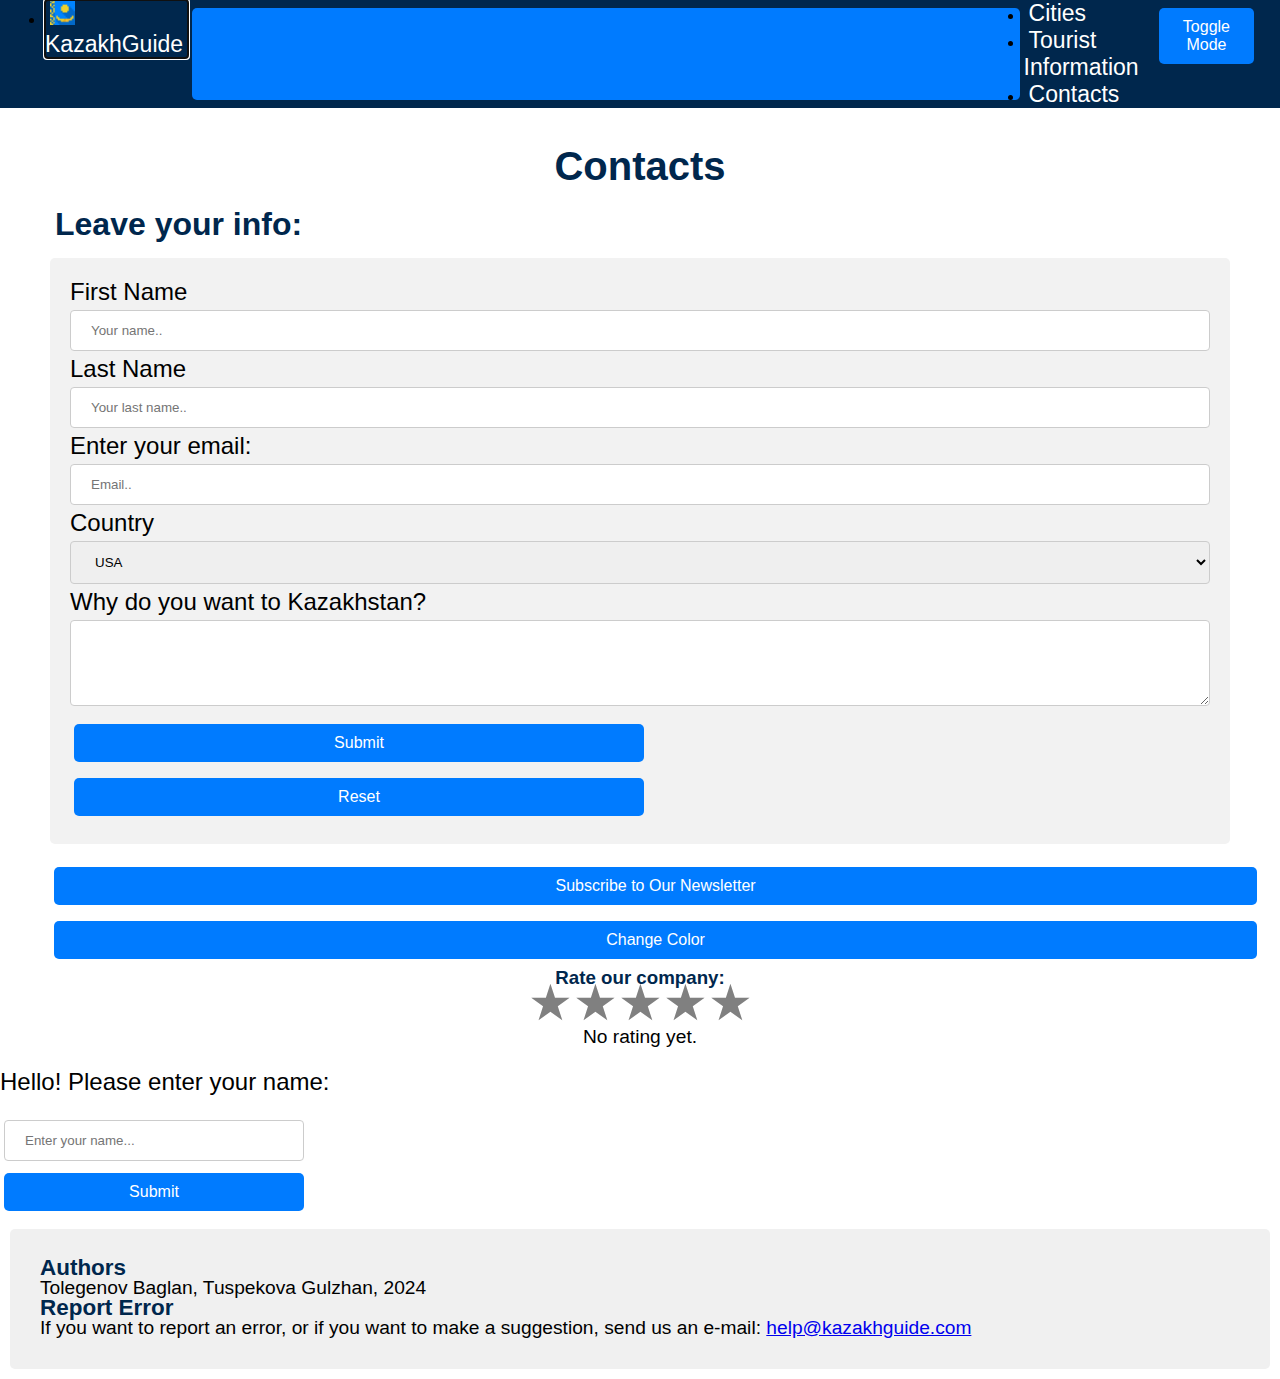
<file: contacts.html>
<!DOCTYPE html>
<html lang="en">
<head>
    <meta charset="UTF-8">
    <meta name="viewport" content="width=device-width, initial-scale=1.0">
    <title>Contacts</title>
    <link rel="stylesheet" href="https://cdn.jsdelivr.net/npm/bootstrap@4.6.2/dist/css/bootstrap.min.css" integrity="sha384-xOolHFLEh07PJGoPkLv1IbcEPTNtaed2xpHsD9ESMhqIYd0nLMwNLD69Npy4HI+N" crossorigin="anonymous">
    
    <link href="[data-uri]
    AAAAAAAAAAAAAAAAAAAAAAAAAAAAAAAAAAAAAAAAAAAAAAAAAAAAAAAAA" rel="icon" type="image/x-icon">
    <link rel="stylesheet" href="styles.css">
</head>

<body>
    <nav class="navbar navbar-expand-lg navbar-navy pl-5">   
        <ul class="navbar-nav">
            <li class="nav-item" tabindex="0">
                <a class="navbar-brand"  href="index.html">
                    <img src="[data-uri]" height="25px" width="25px" alt="KazakhGuide Logo">
                    KazakhGuide
                </a>
            </li>
        </ul>
          
        <button class="navbar-toggler" type="button" data-toggle="collapse" data-target="#navbarNavDropdown" aria-controls="navbarNavDropdown" aria-expanded="false" aria-label="Toggle navigation">
            <span class="navbar-toggler-icon"></span>
        </button>
        
        <div class="collapse navbar-collapse" id="navbarNavDropdown">
            <ul class="navbar-nav">
                <li class="nav-item" tabindex="0">
                    <a class="nav-link" href="cities.html">Cities</a>
                </li>
                <li class="nav-item" tabindex="0">
                    <a class="nav-link" href="tourist.html">Tourist Information</a>
                </li>
                <li class="nav-item" tabindex="0">
                    <a class="nav-link" href="contacts.html">Contacts</a>
                </li>
            </ul>
        </div>
        <div class="nav-login ml-auto d-flex">
            <button id="mode-toggle">Toggle Mode</button>
    </div>
   </nav>

    <section class="contacts">
        <header>
            <br><h2>Contacts</h2>
            <h4>Leave your info:</h4>
        </header>

        <form class="form-container" onsubmit="return validateContactForm()">
            <label for="fname">First Name</label> 
            <input type="text" id="fname" name="firstname" placeholder="Your name..">
            <span id="fnameError" class="error-tooltip"></span>

            <label for="fname">Last Name</label> 
            <input type="text" id="lname" name="lastname" placeholder="Your last name..">
            <span id="lnameError" class="error-tooltip"></span>

            <label for="email">Enter your email:</label>
            <input type="email" id="email" name="email" placeholder="Email..">
            <span id="emailError" class="error-tooltip"></span>

            <label for="country">Country</label>
            <select id="country" name="country">
                <option value="USA">USA</option>
                <option value="Canada">Canada</option>
                <option value="France">France</option>
            </select>
            <span id="countryError" class="error-tooltip"></span>

    
            <label for="review">Why do you want to Kazakhstan?</label>
            <textarea id="review" name="review" rows="4" cols="50"></textarea>
            <span id="reviewError" class="error-tooltip"></span>

            <div class="d-flex" style="width: 50%;">
                <button type="submit" class="btn btn-primary">Submit</button>
                <button type="reset" class="btn btn-secondary">Reset</button>
            </div>
            
        </form>
    </section>

    <div id="btn-news-color" class="btn-group mt-2 mb-2 col-lg-12">
        <button id="open-form" class="btn btn-primary">Subscribe to Our Newsletter</button>
        <button id="color-btn" class="color-btn">Change Color</button>
    </div>
    
    <div id="popup-form" class="popup-form">
        <div class="form-content">
            <span class="close-btn" id="close-btn">&times;</span>
            <h2>Subscribe to Our Newsletter</h2>
            <form id="subscription-form">
                <label for="name">Name</label>
                <input type="text" id="name" name="name" placeholder="Your name.." required>

                <label for="email">Email</label>
                <input type="email" id="email" name="email" placeholder="Your email.." required>

                <button type="submit" class="submit-btn">Subscribe</button>
            </form>
            <div id="message" class="success-message" style="display: none;"></div>
        </div>
    </div>

    <div class="rating mt-3">
        <h3>Rate our company:</h3>
        <div class="stars">
          <span class="star" data-value="1">★</span>
          <span class="star" data-value="2">★</span>
          <span class="star" data-value="3">★</span>
          <span class="star" data-value="4">★</span>
          <span class="star" data-value="5">★</span>
        </div>
        <span class="rating_message" id="ratingMessage">No rating yet.</span>
      </div>

      <div class="greeting_container text-center">
        <div class="greeting" id="greeting">Hello! Please enter your name:</div>

        <form id="nameForm" class="mx-auto" onsubmit="return updateGreeting()">
            <input type="text" id="nameInput" placeholder="Enter your name..." required class="form-control">
            <button type="submit" class="btn btn-primary mt-2">Submit</button>
        </form>
    </div>
      
    <footer>
        <h3>Authors</h3>
        <p>Tolegenov Baglan, Tuspekova Gulzhan, 2024</p>

        <h3>Report Error</h3>
        <p>If you want to report an error, or if you want to make a suggestion, send us an e-mail:
            <a href="#">help@kazakhguide.com</a>
        </p>
    </footer>

    <script src="test.js"></script>

</body>
</html>
</file>
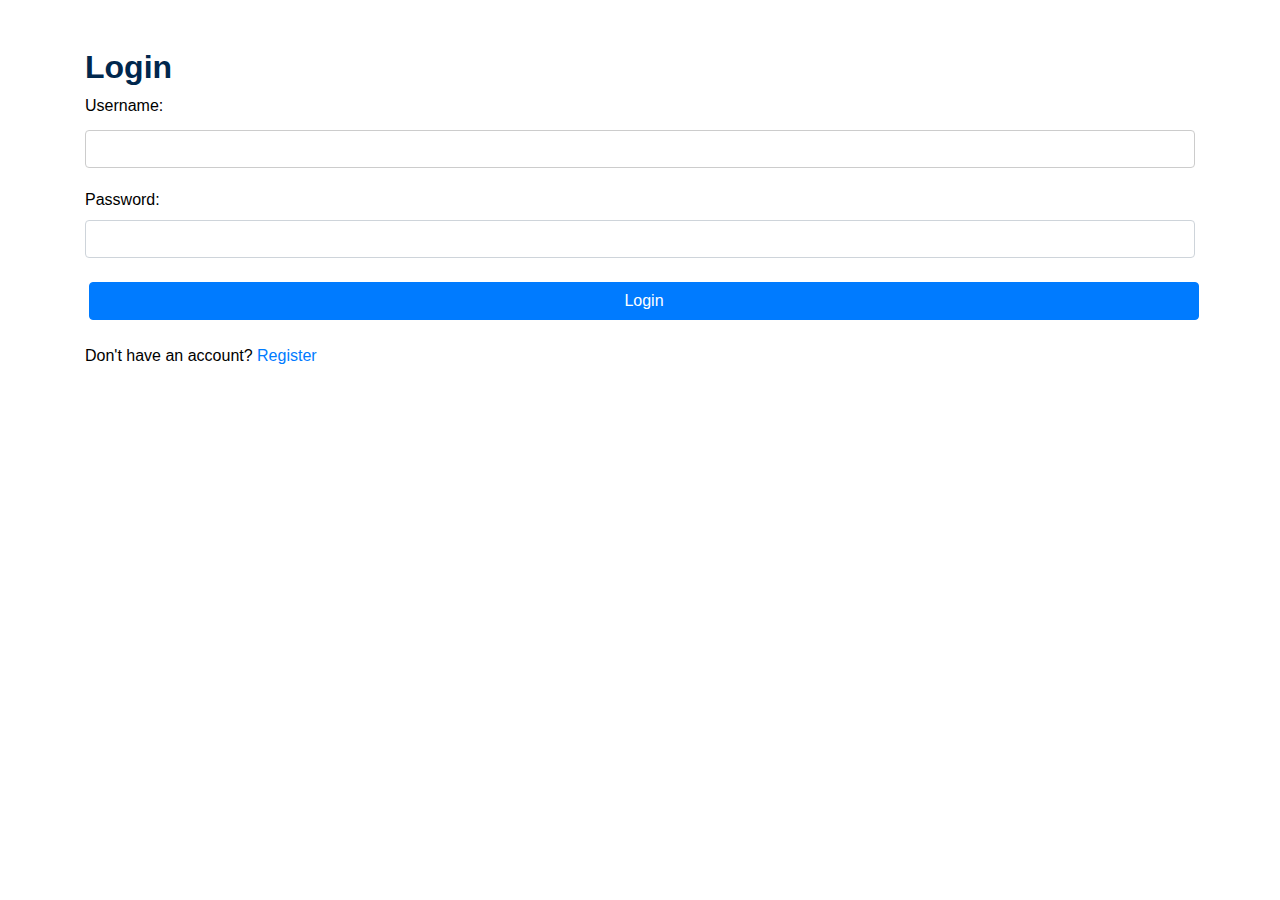
<file: login_page.html>
<!DOCTYPE html>
<html lang="en">
<head>
    <meta charset="UTF-8">
    <meta name="viewport" content="width=device-width, initial-scale=1.0">
    <title>Login</title>
    <link rel="stylesheet" href="https://cdn.jsdelivr.net/npm/bootstrap@4.6.2/dist/css/bootstrap.min.css">
    <link rel="stylesheet" href="styles.css"> 
    <link href="[data-uri]
    AAAAAAAAAAAAAAAAAAAAAAAAAAAAAAAAAAAAAAAAAAAAAAAAAAAAAAAAA" rel="icon" type="image/x-icon">
</head>
<body>
    <div class="container">
        <h2 class="mt-5">Login</h2>
        <form id="loginForm">
            <div class="form-group">
                <label for="username">Username:</label>
                <input type="text" class="form-control" id="username" required>
            </div>
            <div class="form-group">
                <label for="password">Password:</label>
                <input type="password" class="form-control" id="password" required>
            </div>
            <button type="submit" class="btn btn-primary">Login</button>
        </form>
        <p class="mt-3">Don't have an account? <a href="register.html">Register</a></p>
    </div>

    <script>
        document.getElementById('loginForm').addEventListener('submit', function(event) {
            event.preventDefault();
            const username = document.getElementById('username').value;
            const password = document.getElementById('password').value;

            const users = JSON.parse(localStorage.getItem('users')) || [];
            const user = users.find(user => user.username === username && user.password === password);

            if (user) {
                localStorage.setItem('loggedInUser', username);
                alert('Login successful!');
                window.location.href = 'index.html'; 
            } else {
                alert('Invalid username or password');
            }
        });
    </script>
</body>
</html>
</file>
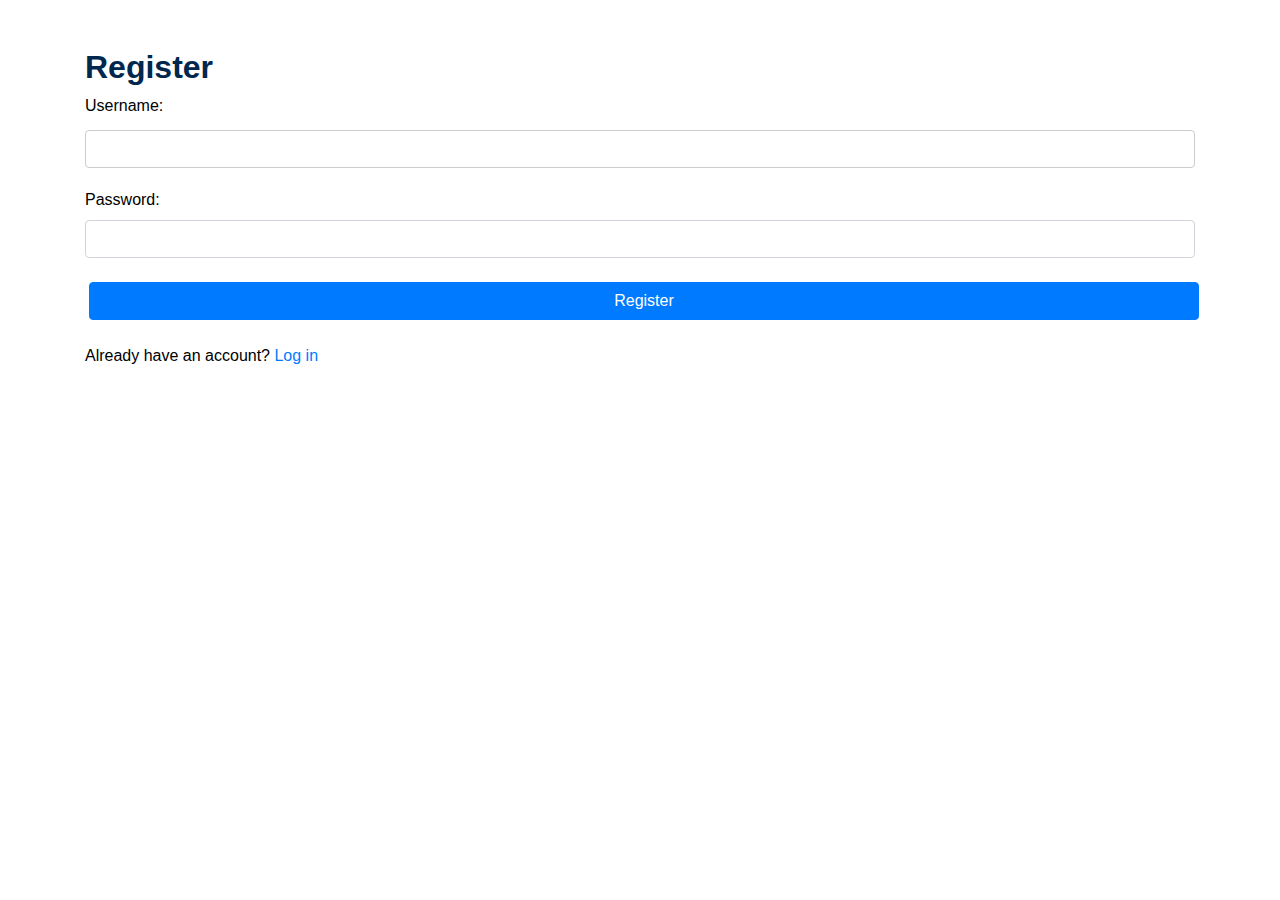
<file: register.html>
<!DOCTYPE html>
<html lang="en">
<head>
    <meta charset="UTF-8">
    <meta name="viewport" content="width=device-width, initial-scale=1.0">
    <title>Register</title>
    <link rel="stylesheet" href="https://cdn.jsdelivr.net/npm/bootstrap@4.6.2/dist/css/bootstrap.min.css">
    <link rel="stylesheet" href="/styles.css"> 
    <link href="[data-uri]
    AAAAAAAAAAAAAAAAAAAAAAAAAAAAAAAAAAAAAAAAAAAAAAAAAAAAAAAAA" rel="icon" type="image/x-icon">
</head>
<body>
    <div class="container">
        <h2 class="mt-5">Register</h2>
        <form id="registerForm">
            <div class="form-group">
                <label for="regUsername">Username:</label>
                <input type="text" class="form-control" id="regUsername" required>
            </div>
            <div class="form-group">
                <label for="regPassword">Password:</label>
                <input type="password" class="form-control" id="regPassword" required>
            </div>
            <button type="submit" class="btn btn-primary">Register</button>
        </form>
        <p class="mt-3">Already have an account? <a href="login_page.html">Log in</a></p>
    </div>

    <script>
        document.getElementById('registerForm').addEventListener('submit', function(event) {
            event.preventDefault();
            const username = document.getElementById('regUsername').value;
            const password = document.getElementById('regPassword').value;

            let users = JSON.parse(localStorage.getItem('users')) || [];
            if (users.some(user => user.username === username)) {
                alert('Username already exists!');
            } else {
                users.push({ username, password });
                localStorage.setItem('users', JSON.stringify(users));
                alert('Registration successful! You can now log in.');
                window.location.href = 'login_page.html'; 
            }
        });
    </script>
</body>
</html>
</file>
<file: styles.css>
* {
    margin: 0;
    padding: 0;
    box-sizing: border-box;
}
body {
    font-family: Arial, Times, serif;
    background-color: #ffffff;
    color: #000000;

}
nav {
    background-color: #00274d;
    padding-left: 45px;
    display: flex; 
   
}
nav a {
    font-size: 23px;
    color: #ffffff;
    margin: 5px;
    text-decoration: none;
}
nav a:hover {
    text-decoration: underline;
}
h1, h2, h3, h4 {
    color: #00274d;
    font-weight: bold;
}
.bckgrnd-img-firstpage {
    position: relative;
    background-image: url("https://silkroaddestinations.com/wp-content/uploads/2017/01/kazaxstan.jpg"); 
    background-position: center;
    background-size: cover;
    background-attachment: fixed;
    height: 100vh;
}

@media (max-width: 768px) {
    .bckgrnd-img-firstpage {
        background-position: top; /* Adjust the image position for smaller screens */
        background-attachment: scroll; /* Remove fixed background on smaller screens for performance */
        height: 60vh; /* Reduce height for smaller screens */
    }
}

@media (max-width: 576px) {
    .bckgrnd-img-firstpage {
        height: 50vh; /* Further reduce height for mobile devices */
    }
}
.overlay {
    position: absolute;
    top: 0;
    left: 0;
    right: 0;
    bottom: 0;
    background-color: rgba(0, 0, 0, 0.5); 
}
.overlay h1 {
    font-size: 6.5vw;
    color: white;
    text-shadow: 2px 2px 4px rgba(0, 0, 0, 0.7);
    margin-left: 60px; 
    margin-top: 150px;
    line-height: 1;
}
.overlay h2 {
    font-size: 2.62vw;
    color: rgba(255, 255, 255, 0.9);
    text-shadow: 2px 2px 4px rgba(0, 0, 0, 0.9);
    margin-left: 70px; 
    margin-top: -5px;
}
.carousel-item img {
    max-height: 600px; 
}
.card-img-top {
    max-height: 250px;
}

footer {
    background-color: #f0f0f0;
    border-radius: 5px;
    padding: 30px;
    font-size: 120%;
    margin: 10px;
    text-align: left;
}
footer h3 {
    line-height: 0.8;
}
.contacts h2 {
    text-align: center;
    font-size: 250%;
    line-height: 2;
}
.contacts h4 {
    padding-left: 55px; 
    font-size: 200%;
}

.form-container {
    position: relative;
    border-radius: 5px;
    background-color: #f2f2f2;
    padding: 20px;
    margin: 15px 50px;
    font-size: 150%;
}

.error-tooltip {
    display: none;
    color: red;
    font-size: 12px;
    background-color: #f8d7da;
    border: 1px solid red;
    padding: 5px;
    border-radius: 4px;
    
}

input[type=text], input[type=email], select, textarea {
    width: 100%;
    padding: 12px 20px;
    margin: 4px 0;
    display: inline-block;
    border: 1px solid #ccc;
    border-radius: 4px;
    box-sizing: border-box; 
}
  button {
    width: 100%;
    font-size: 18px;
    background-color: #4CAF50;
    color: black;
    padding: 14px 20px;
    margin: 8px 4px;
    border: none;
    border-radius: 4px;
    cursor: pointer;
  }
  input[type=submit]:hover {
    background-color: #45a049;
  }
.navbar-navy .navbar-toggler-icon {
    background-image: url("data:image/svg+xml,%3Csvg xmlns='http://www.w3.org/2000/svg' viewBox='0 0 30 30'%3E%3Cpath stroke='rgba%28255, 255, 255, 1%29' stroke-width='2' stroke-linecap='round' stroke-miterlimit='10' d='M4 7h22M4 15h22M4 23h22'/%3E%3C/svg%3E");
}

#btn-news-color {
    margin-left: 50px;
    width: 94%;
}

.popup-btn {
    background-color: #007bff;
    color: white;
    border: none;
    cursor: pointer;
    font-size: 16px;
    border-radius: 5px;
}

.popup-btn:hover {
    background-color: #0056b3;
}

.popup-form {
    display: none;
    position: fixed;
    top: 0;
    left: 0;
    width: 100%;
    height: 100%;
    background-color: rgba(0, 0, 0, 0.5); 
    z-index: 1000;
    justify-content: center;
    align-items: center;
}

.form-content {
    background-color: white;
    padding: 30px;
    width: 400px;
    border-radius: 10px;
    position: relative;
}

.close-btn {
    position: absolute;
    top: 10px;
    right: 15px;
    font-size: 20px;
    cursor: pointer;
}
.submit-btn {
    background-color: #007bff;
    color: white;
    padding: 12px;
    width: 100%;
    border: none;
    cursor: pointer;
    border-radius: 4px;
    margin-top: 10px;
}

.submit-btn:hover {
    background-color: #0056b3;
}

.color-btn {
    font-size: 16px;
    background-color: #007bff;
    color: white;
    border: none;
    border-radius: 5px;
    cursor: pointer;
}

.color-btn:hover {
    background-color: #0056b3;
}

.rating {
    display: flex !important; 
    flex-direction: column;  
    align-items:  center;
}

  .stars {
    display: flex !important;
    margin-top: -15px;
    margin-bottom: -6px;   
  }

    .star {
    font-size: 50px;
    cursor: pointer;
    color: gray;
    transition: color 0.3s;
  }

  .star:hover {
    transform: scale(1.5); 
}
  
    .star.selected {
    color: gold;
    transform: scale(1.5); 

  }

   .rating_message {
    font-size: 1.2rem;
    text-align: center;
  }
  

  #nameInput {
    margin-left: 4px;
  }
  #nameForm {
    max-width: 300px;
  }
  .greeting {
    margin: 20px 0;
    font-size: 1.5rem;
}
.datetime-container
{
    text-align: center;
    color: #00274d;
    font-size: 17px;
    font-weight: bold;
}

.welcome {
    text-align: center;
    color: #00274d;
    font-weight: bold;
    font-size: 30px;
}

.nav-login {
    margin-right: 30px;
}


body.dark-mode {
    background-color: #000000;  
    color: #e0e0e0;             
}
body.dark-mode .datetime-container {
    color: #ffffff;          
}

body.dark-mode footer {
    background-color: #333;  
    color: #ffffff;            
    border-radius: 5px;
    padding: 30px;
    font-size: 120%;
    margin: 10px;
    text-align: left;
}

body.dark-mode footer h3 {
    color: #ffffff;            
    line-height: 0.8;
}

button {
    padding: 10px 20px;
    font-size: 16px;
    cursor: pointer;
    background-color: #007bff;
    color: #ffffff;
    border: none;
    border-radius: 5px;
}

button:hover {
    background-color: #0056b3;
}

body.dark-mode .p-3.border.bg {
    background-color: #333;    
}

body.dark-mode .p-3.border.bg h2 {
    color: #fff;              
}

body.dark-mode .p-3.border.bg p {
    color: #ccc;               /
}


body.dark-mode #greeting {
    color: #fff;          
}

body.dark-mode #show-greeting {
    background-color: #555;
    color: #fff;             
    border: none;
}

body.dark-mode #show-greeting:hover {
    background-color: #666; 
}

body.dark-mode h2 {
    color: #fff;
}

body.dark-mode .card {
    background-color: #333;   
    color: #ddd;              
    border: 1px solid #444;   
}

body.dark-mode .card-title {
    color: #fff;            
}

body.dark-mode .card-text {
    color: #ccc;             
}

body.dark-mode .contacts {
    color: #ddd;
}

body.dark-mode .contacts h2,
body.dark-mode .contacts h4 {
    color: #fff; 
}

body.dark-mode .form-container {
    color: #ddd; 
}

body.dark-mode .form-container label {
    color: #fff;
}

body.dark-mode .form-container input, 
body.dark-mode .form-container select, 
body.dark-mode .form-container textarea {
    background-color: #444; 
    color: #fff; 
    border: 1px solid #666;
}

body.dark-mode .form-container .btn-primary {
    background-color: #007bff;
}

body.dark-mode .form-container .btn-secondary {
    background-color: #6c757d;
}

body.dark-mode .form-container .btn-primary:hover,
body.dark-mode .form-container .btn-secondary:hover {
    filter: brightness(85%); 
}

body.dark-mode .form-container label {
    color: #333; 
}

body.dark-mode #popup-form {
    background-color: rgba(51, 51, 51, 0.9); 
    color: #ddd;                            
}

body.dark-mode #popup-form .form-content {
    background-color: rgba(68, 68, 68, 0.9);
    border: 1px solid #555;               }

body.dark-mode #popup-form label {
    color: #fff;                            
}

body.dark-mode #popup-form input {
    background-color: rgba(85, 85, 85, 0.9);
    color: #fff;                             
    border: 1px solid #666;                   
}

body.dark-mode #popup-form .submit-btn {
    background-color: #007bff;                
    color: #fff;                               
}

body.dark-mode .rating h3 {
    color: #fff;              
}
body.dark-mode .welcome {
    color: #fff; 
}
</file>
